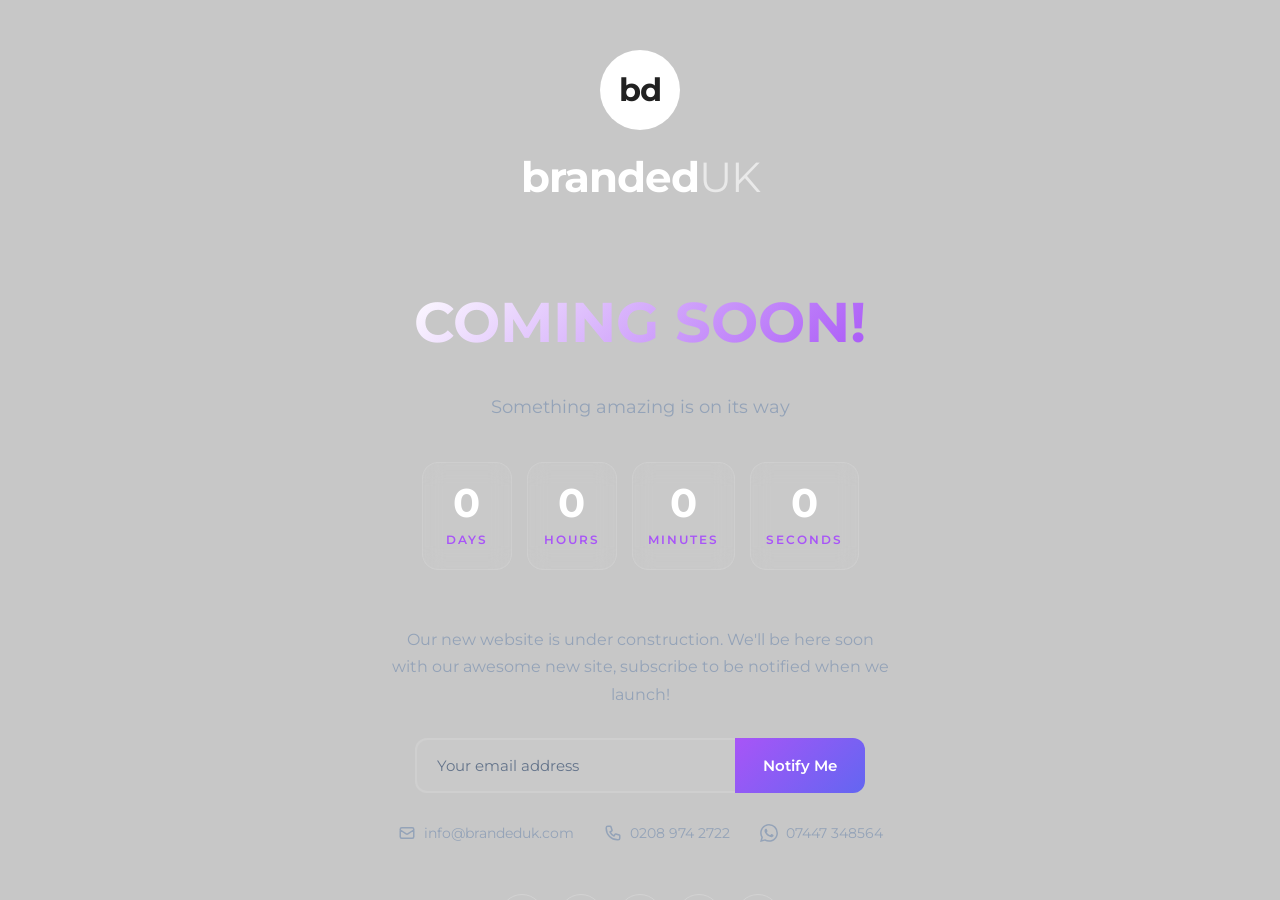
<file: index.html>
<!DOCTYPE html>
<html lang="en">
<head>
    <meta charset="UTF-8">
    <meta name="viewport" content="width=device-width, initial-scale=1.0">
    <title>BrandedUK - Coming Soon</title>
    <script>
        // DEV MODE: Add ?dev=1 to URL to bypass coming soon redirect
        // Example: http://127.0.0.1:5501/index.html?dev=1
        (function() {
            var params = new URLSearchParams(window.location.search);
            var isDevMode = params.get('dev') === '1' || window.location.hostname === 'localhost' || window.location.hostname === '127.0.0.1';
            
            if (!isDevMode) {
                // Production: redirect to coming soon
                window.location.replace('indexcomingsoon.html');
            }
            // Dev mode: continue to normal site detection below
        })();
    </script>
    <style>
        body {
            font-family: system-ui, -apple-system, Segoe UI, Roboto, Helvetica, Arial, sans-serif;
            display: flex;
            align-items: center;
            justify-content: center;
            height: 100vh;
            margin: 0;
            background: #f7f7f7;
            color: #333;
        }
        .loader {
            text-align: center;
            padding: 20px;
        }
        .spinner {
            width: 40px;
            height: 40px;
            border: 4px solid #ccc;
            border-top: 4px solid #7c3aed;
            border-radius: 50%;
            animation: spin 1s linear infinite;
            margin: 0 auto 12px;
        }
        @keyframes spin {
            0% { transform: rotate(0deg); }
            100% { transform: rotate(360deg); }
        }
        a { color: #7c3aed; text-decoration: none; }
        a:hover { text-decoration: underline; }
        .dev-notice {
            background: #fef3c7;
            border: 1px solid #f59e0b;
            padding: 8px 16px;
            border-radius: 8px;
            font-size: 12px;
            color: #92400e;
            margin-bottom: 15px;
        }
    </style>
</head>
<body>
    <div class="loader">
        <div class="dev-notice">🛠️ DEV MODE - Coming soon redirect bypassed</div>
        <div class="spinner"></div>
        <p>Detecting your device...</p>
        <p id="debugInfo" style="font-size:12px; color:#666; margin:6px 0 10px;"></p>
        <p style="margin:0; font-size:13px;">
            <a href="index-mobile.html" id="mobileLink">Mobile/Tablet</a>
            &nbsp;|&nbsp;
            <a href="brandeduk.com/home-pc.html" id="desktopLink">Desktop</a>
            &nbsp;|&nbsp;
            <a href="indexcomingsoon.html">Coming Soon Page</a>
        </p>
        <noscript>
            <p>
                JavaScript is required for automatic redirect.<br>
                <a href="index-mobile.html">Go to Mobile/Tablet Site</a> | 
                <a href="brandeduk.com/home-pc.html">Go to Desktop Site</a>
            </p>
        </noscript>
    </div>

    <script>
        (function () {
            var BREAKPOINT = 1024;
            var lastTarget = null;
            var autoTimer = null;
            var debugInfoEl = document.getElementById('debugInfo');

            function updateDebug(mode) {
                if (!debugInfoEl) return;
                debugInfoEl.textContent = 'width=' + window.innerWidth + ' • dpr=' + (window.devicePixelRatio || 1) + ' • mode=' + mode;
            }

            function getForcedTarget() {
                try {
                    var params = new URLSearchParams(window.location.search);
                    var force = (params.get('force') || '').toLowerCase();
                    if (force === 'mobile') return 'index-mobile.html';
                    if (force === 'desktop') return 'brandeduk.com/home-pc.html';
                } catch (e) {}
                return null;
            }

            function computeTargetByDevice() {
                var ua = (navigator.userAgent || '').toLowerCase();
                var uaDataMobile = false;
                try {
                    uaDataMobile = !!(navigator.userAgentData && navigator.userAgentData.mobile);
                } catch (e) {
                    uaDataMobile = false;
                }
                var isIPad = ua.indexOf('ipad') !== -1 || (ua.indexOf('macintosh') !== -1 && (navigator.maxTouchPoints || 0) > 1);
                var isIPhone = ua.indexOf('iphone') !== -1 || ua.indexOf('ipod') !== -1;
                var isAndroid = ua.indexOf('android') !== -1;
                var isAndroidTablet = isAndroid && ua.indexOf('mobile') === -1;
                var isTabletUA = isIPad || isAndroidTablet || ua.indexOf('tablet') !== -1 || ua.indexOf('silk') !== -1;
                var isMobileUA = uaDataMobile || isIPhone || /\bmobi\b/.test(ua) || ua.indexOf('iemobile') !== -1 || ua.indexOf('opera mini') !== -1;
                var isViewportMobile = window.matchMedia
                    ? window.matchMedia('(max-width: ' + (BREAKPOINT - 1) + 'px)').matches
                    : (window.innerWidth < BREAKPOINT);
                var shouldUseMobile = isMobileUA || isTabletUA || isViewportMobile;
                return shouldUseMobile ? 'index-mobile.html' : 'brandeduk.com/home-pc.html';
            }

            function redirectIfNeeded() {
                var forced = getForcedTarget();
                var target = forced || computeTargetByDevice();
                // Preserve dev=1 param when redirecting
                var params = new URLSearchParams(window.location.search);
                if (params.get('dev') === '1') {
                    target += (target.indexOf('?') === -1 ? '?' : '&') + 'dev=1';
                }
                updateDebug(forced ? ('forced:' + forced) : (target.indexOf('mobile') !== -1 ? 'auto:mobile' : 'auto:desktop'));
                if (target && target !== lastTarget) {
                    lastTarget = target;
                    window.location.replace(target);
                }
            }

            updateDebug('pending');
            autoTimer = setTimeout(redirectIfNeeded, 250);
        })();
    </script>
</body>
</html>
</file>
